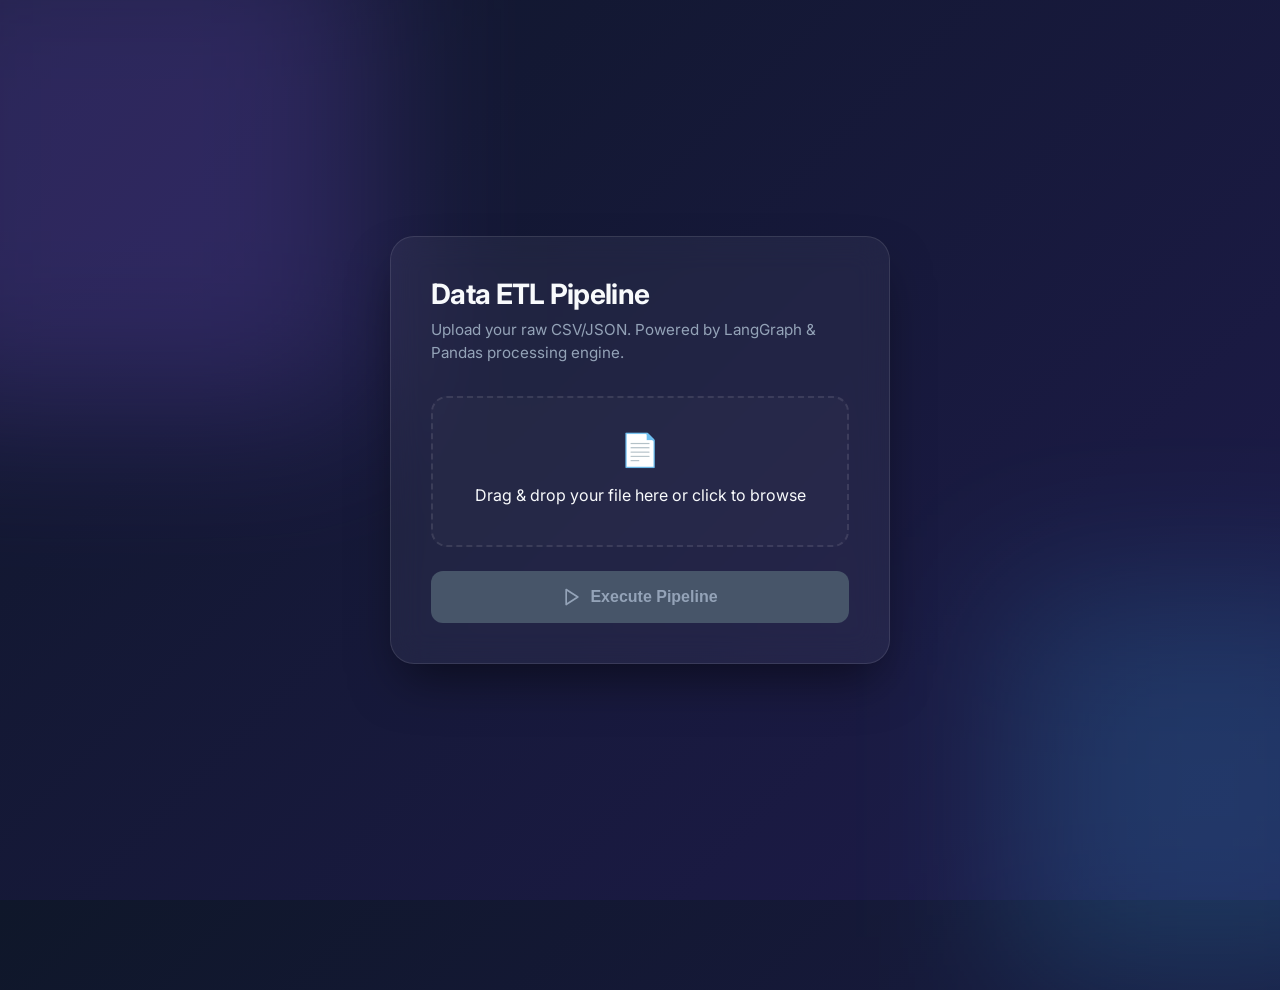
<file: DAY_3/LAB_2/index.html>
<!DOCTYPE html>
<html lang="en">
<head>
    <meta charset="UTF-8">
    <meta name="viewport" content="width=device-width, initial-scale=1.0">
    <title>Pipeline Flow | ETL</title>
    <style>
        @import url('https://fonts.googleapis.com/css2?family=Inter:wght@400;500;600;700&display=swap');

        :root {
            --bg-gradient: linear-gradient(135deg, #0f172a 0%, #1e1b4b 100%);
            --glass-bg: rgba(255, 255, 255, 0.05);
            --glass-border: rgba(255, 255, 255, 0.1);
            --primary: #8b5cf6;
            --primary-hover: #7c3aed;
            --success: #10b981;
            --error: #ef4444;
            --text-main: #f8fafc;
            --text-muted: #94a3b8;
        }

        body {
            margin: 0;
            padding: 0;
            font-family: 'Inter', sans-serif;
            background: var(--bg-gradient);
            color: var(--text-main);
            min-height: 100vh;
            display: flex;
            align-items: center;
            justify-content: center;
            overflow: hidden;
        }

        /* Animated background elements */
        .blob {
            position: absolute;
            filter: blur(80px);
            z-index: 0;
            opacity: 0.6;
            animation: float 10s infinite alternate ease-in-out;
        }
        .blob-1 {
            top: -10%; left: -10%;
            width: 500px; height: 500px;
            background: rgba(139, 92, 246, 0.4);
        }
        .blob-2 {
            bottom: -10%; right: -10%;
            width: 400px; height: 400px;
            background: rgba(56, 189, 248, 0.3);
            animation-delay: -5s;
        }

        @keyframes float {
            0% { transform: translateY(0) scale(1); }
            100% { transform: translateY(20px) scale(1.05); }
        }

        .container {
            position: relative;
            z-index: 1;
            width: 100%;
            max-width: 500px;
            padding: 2rem;
        }

        .glass-card {
            background: var(--glass-bg);
            backdrop-filter: blur(16px);
            -webkit-backdrop-filter: blur(16px);
            border: 1px solid var(--glass-border);
            border-radius: 24px;
            padding: 2.5rem;
            box-shadow: 0 25px 50px -12px rgba(0, 0, 0, 0.5);
            transition: transform 0.3s ease, box-shadow 0.3s ease;
        }

        .glass-card:hover {
            transform: translateY(-5px);
            box-shadow: 0 30px 60px -12px rgba(0, 0, 0, 0.6);
        }

        h1 {
            margin: 0 0 0.5rem 0;
            font-size: 1.75rem;
            font-weight: 700;
            letter-spacing: -0.025em;
        }

        p.subtitle {
            margin: 0 0 2rem 0;
            color: var(--text-muted);
            font-size: 0.95rem;
            line-height: 1.5;
        }

        .upload-area {
            border: 2px dashed var(--glass-border);
            border-radius: 16px;
            padding: 2rem;
            text-align: center;
            transition: all 0.2s ease;
            cursor: pointer;
            position: relative;
            overflow: hidden;
            background: rgba(255,255,255,0.02);
            margin-bottom: 1.5rem;
        }

        .upload-area:hover, .upload-area.dragover {
            border-color: var(--primary);
            background: rgba(139, 92, 246, 0.05);
        }

        .upload-icon {
            font-size: 2rem;
            margin-bottom: 1rem;
            display: inline-block;
        }

        #fileInput {
            position: absolute;
            top: 0; left: 0; width: 100%; height: 100%;
            opacity: 0;
            cursor: pointer;
        }

        .file-name {
            display: block;
            margin-top: 0.5rem;
            font-weight: 500;
            color: var(--primary);
            font-size: 0.9rem;
        }

        .btn {
            width: 100%;
            padding: 1rem;
            border: none;
            border-radius: 12px;
            background: var(--primary);
            color: white;
            font-size: 1rem;
            font-weight: 600;
            cursor: pointer;
            transition: all 0.2s ease;
            display: flex;
            align-items: center;
            justify-content: center;
            gap: 0.5rem;
        }

        .btn:hover:not(:disabled) {
            background: var(--primary-hover);
            transform: scale(1.02);
        }

        .btn:disabled {
            background: #475569;
            color: #94a3b8;
            cursor: not-allowed;
            transform: none;
        }

        .status-container {
            margin-top: 2rem;
            padding: 1.5rem;
            border-radius: 16px;
            background: rgba(0,0,0,0.2);
            display: none;
            border: 1px solid var(--glass-border);
            animation: fadeIn 0.4s ease;
        }

        @keyframes fadeIn {
            from { opacity: 0; transform: translateY(10px); }
            to { opacity: 1; transform: translateY(0); }
        }

        .status-header {
            display: flex;
            align-items: center;
            gap: 0.75rem;
            margin-bottom: 1rem;
            font-weight: 600;
        }

        .status-indicator {
            width: 12px;
            height: 12px;
            border-radius: 50%;
            background: #eab308;
            box-shadow: 0 0 10px #eab308;
        }

        .status-indicator.pulse {
            animation: pulse 1.5s infinite;
        }

        @keyframes pulse {
            0% { box-shadow: 0 0 0 0 rgba(234, 179, 8, 0.4); }
            70% { box-shadow: 0 0 0 10px rgba(234, 179, 8, 0); }
            100% { box-shadow: 0 0 0 0 rgba(234, 179, 8, 0); }
        }

        .status-indicator.success { background: var(--success); box-shadow: 0 0 10px var(--success); }
        .status-indicator.error { background: var(--error); box-shadow: 0 0 10px var(--error); }

        .progress-track {
            height: 6px;
            background: rgba(255,255,255,0.1);
            border-radius: 3px;
            overflow: hidden;
            margin-bottom: 1rem;
        }

        .progress-bar {
            height: 100%;
            width: 0%;
            background: var(--primary);
            border-radius: 3px;
            transition: width 0.4s ease;
        }

        .progress-bar.striped {
            background-image: linear-gradient(45deg,rgba(255,255,255,.15) 25%,transparent 25%,transparent 50%,rgba(255,255,255,.15) 50%,rgba(255,255,255,.15) 75%,transparent 75%,transparent);
            background-size: 1rem 1rem;
            animation: strip 1s linear infinite;
        }

        @keyframes strip {
            from { background-position: 1rem 0; }
            to { background-position: 0 0; }
        }

        .log-box {
            font-family: monospace;
            font-size: 0.8rem;
            color: var(--text-muted);
            white-space: pre-wrap;
            word-break: break-all;
        }

    </style>
</head>
<body>

    <div class="blob blob-1"></div>
    <div class="blob blob-2"></div>

    <div class="container">
        <div class="glass-card">
            <h1>Data ETL Pipeline</h1>
            <p class="subtitle">Upload your raw CSV/JSON. Powered by LangGraph & Pandas processing engine.</p>

            <div class="upload-area" id="dropArea">
                <span class="upload-icon">📄</span>
                <div>Drag & drop your file here or click to browse</div>
                <div class="file-name" id="fileNameDisplay"></div>
                <input type="file" id="fileInput" accept=".csv,.json" />
            </div>

            <button class="btn" id="triggerBtn" disabled>
                <svg width="20" height="20" viewBox="0 0 24 24" fill="none" stroke="currentColor" stroke-width="2" stroke-linecap="round" stroke-linejoin="round"><polygon points="5 3 19 12 5 21 5 3"></polygon></svg>
                Execute Pipeline
            </button>

            <div class="status-container" id="statusBox">
                <div class="status-header">
                    <div class="status-indicator pulse" id="statusDot"></div>
                    <span id="statusText">Initializing Handshake...</span>
                </div>
                <div class="progress-track" id="progressTrack">
                    <div class="progress-bar striped" id="progressBar" style="width: 10%;"></div>
                </div>
                <div class="log-box" id="logBox">Awaiting server acknowledgement...</div>
            </div>
        </div>
    </div>

    <script>
        const fileInput = document.getElementById('fileInput');
        const triggerBtn = document.getElementById('triggerBtn');
        const fileNameDisplay = document.getElementById('fileNameDisplay');
        const dropArea = document.getElementById('dropArea');

        // UI Events for File Selection
        fileInput.addEventListener('change', (e) => {
            if (e.target.files.length > 0) {
                fileNameDisplay.textContent = e.target.files[0].name;
                triggerBtn.disabled = false;
            } else {
                fileNameDisplay.textContent = '';
                triggerBtn.disabled = true;
            }
        });

        // Drag & Drop visual feedback
        ['dragenter', 'dragover', 'dragleave', 'drop'].forEach(eventName => {
            dropArea.addEventListener(eventName, preventDefaults, false);
        });

        function preventDefaults(e) {
            e.preventDefault();
            e.stopPropagation();
        }

        ['dragenter', 'dragover'].forEach(eventName => {
            dropArea.addEventListener(eventName, () => dropArea.classList.add('dragover'), false);
        });

        ['dragleave', 'drop'].forEach(eventName => {
            dropArea.addEventListener(eventName, () => dropArea.classList.remove('dragover'), false);
        });

        dropArea.addEventListener('drop', (e) => {
            const dt = e.dataTransfer;
            const files = dt.files;
            if (files.length) {
                fileInput.files = files; // Assign files to input
                fileInput.dispatchEvent(new Event('change')); // Trigger change event
            }
        });

        // Pipeline Logic
        triggerBtn.addEventListener('click', async () => {
            const file = fileInput.files[0];
            if (!file) return;

            const formData = new FormData();
            formData.append('file', file);

            // UI Reset
            triggerBtn.disabled = true;
            fileInput.disabled = true;
            document.getElementById('statusBox').style.display = 'block';
            updateUI('initializing', 'Uploading file to server...', 20);

            try {
                // Change endpoint to relative /api/v1/upload because we're serving from same host
                const req = await fetch(`/api/v1/upload`, { method: 'POST', body: formData });
                const data = await req.json();
                
                if(!req.ok) throw new Error(data.detail || 'Server rejected file upload');
                
                pollStatus(data.job_id);
            } catch (err) {
                updateUI('error', 'Upload Error', 0, err.message);
                allowRetry();
            }
        });

        function pollStatus(jobId) {
            updateUI('processing', 'File uploaded. LangGraph processing...', 40);

            const checkCycle = setInterval(async () => {
                try {
                    const req = await fetch(`/api/v1/status/${jobId}`);
                    const metrics = await req.json();
                    
                    const statusStr = metrics.status.toUpperCase();
                    
                    // Assign rough progress based on state strings
                    let pValue = 50;
                    if (statusStr === 'EXTRACTED') pValue = 60;
                    if (statusStr === 'TRANSFORMED') pValue = 80;

                    updateUI('processing', `Node Active: [${statusStr}]`, pValue);

                    if (metrics.status === 'completed') {
                        clearInterval(checkCycle);
                        
                        // Final results fetch
                        const resReq = await fetch(`/api/v1/results/${jobId}`);
                        const resData = await resReq.json();

                        updateUI('success', 'Pipeline ETL Complete 🎉', 100, `Data loaded cleanly into: ${resData.db_table}`);
                        allowRetry();
                        
                    } else if (metrics.status === 'failed') {
                        clearInterval(checkCycle);
                        updateUI('error', `Execution Failed at Node [${statusStr}]`, 100, metrics.errors || "Unknown Graph Error");
                        allowRetry();
                    }
                } catch (err) {
                    clearInterval(checkCycle);
                    updateUI('error', 'Tracing metrics connection dropped.', 0, err.message);
                    allowRetry();
                }
            }, 1000); // Polling every second
        }

        function updateUI(state, text, progressPct, logData = '') {
            const dot = document.getElementById('statusDot');
            const pBar = document.getElementById('progressBar');
            const sText = document.getElementById('statusText');
            const logBox = document.getElementById('logBox');

            sText.textContent = text;
            pBar.style.width = `${progressPct}%`;
            
            if(logData) {
                logBox.textContent = logData;
                logBox.style.display = 'block';
            } else {
                logBox.style.display = 'none';
            }

            dot.className = 'status-indicator';
            pBar.className = 'progress-bar';

            if (state === 'initializing' || state === 'processing') {
                dot.classList.add('pulse');
                pBar.classList.add('striped');
                dot.classList.add('processing');
                pBar.style.background = 'var(--primary)';
            } else if (state === 'success') {
                dot.classList.add('success');
                pBar.style.background = 'var(--success)';
            } else if (state === 'error') {
                dot.classList.add('error');
                pBar.style.background = 'var(--error)';
            }
        }

        function allowRetry() {
            setTimeout(() => {
                fileInput.disabled = false;
                triggerBtn.disabled = false;
                triggerBtn.innerHTML = '<svg width="20" height="20" viewBox="0 0 24 24" fill="none" stroke="currentColor" stroke-width="2" stroke-linecap="round" stroke-linejoin="round"><path d="M2.5 2v6h6M21.5 22v-6h-6M22 11.5A10 10 0 0 0 3.2 7.2M2 12.5a10 10 0 0 0 18.8 4.2"/></svg> Run Another';
            }, 1000);
        }
    </script>
</body>
</html>
</file>
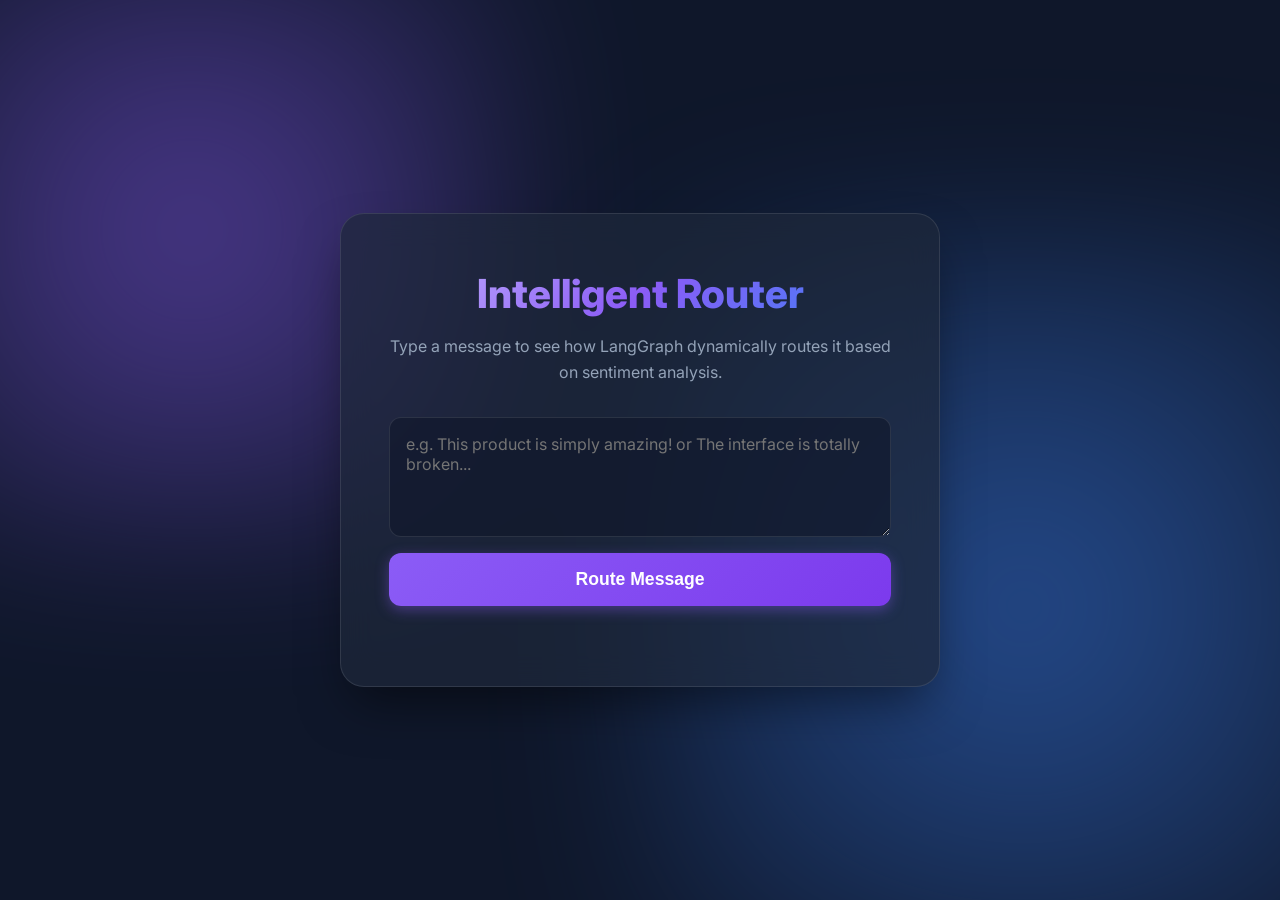
<file: DAY_3/LAB_1/static/index.html>
<!DOCTYPE html>
<html lang="en">
<head>
    <meta charset="UTF-8">
    <meta name="viewport" content="width=device-width, initial-scale=1.0">
    <title>Intelligent Workflow Router</title>
    <link href="https://fonts.googleapis.com/css2?family=Inter:wght@400;600;800&display=swap" rel="stylesheet">
    <link rel="stylesheet" href="styles.css">
</head>
<body>
    <div class="background-blobs">
        <div class="blob shape1"></div>
        <div class="blob shape2"></div>
    </div>
    
    <div class="container">
        <h1>Intelligent Router</h1>
        <p class="subtitle">Type a message to see how LangGraph dynamically routes it based on sentiment analysis.</p>
        
        <div class="input-section">
            <textarea id="queryInput" placeholder="e.g. This product is simply amazing! or The interface is totally broken..."></textarea>
            <button id="submitBtn" onclick="submitQuery()">Route Message</button>
        </div>
        
        <div id="loading" class="hidden">
            <div class="spinner"></div>
            <p>Analyzing sentiment and routing...</p>
        </div>
        
        <div id="result" class="hidden result-card">
            <div class="result-header">
                <div class="badge" id="sentimentBadge">NEUTRAL</div>
                <h3>Branch Taken: <span id="routeTaken">neutral_branch</span></h3>
            </div>
            <div class="result-body">
                <p><strong>Response:</strong> <span id="responseText"></span></p>
            </div>
        </div>
    </div>
    <script src="script.js"></script>
</body>
</html>
</file>
<file: DAY_3/LAB_1/static/styles.css>
:root {
    --bg-color: #0f172a;
    --text-color: #f8fafc;
    --card-bg: rgba(30, 41, 59, 0.7);
    --border-color: rgba(255, 255, 255, 0.1);
    --primary: #8b5cf6;
    --primary-hover: #7c3aed;
    --positive: #10b981;
    --negative: #ef4444;
    --neutral: #64748b;
    --shadow: 0 25px 50px -12px rgba(0, 0, 0, 0.5);
}

* {
    box-sizing: border-box;
    margin: 0;
    padding: 0;
}

body {
    font-family: 'Inter', sans-serif;
    background-color: var(--bg-color);
    color: var(--text-color);
    line-height: 1.6;
    min-height: 100vh;
    display: flex;
    justify-content: center;
    align-items: center;
    position: relative;
    overflow: hidden;
}

/* Background blobs for premium feel */
.background-blobs {
    position: absolute;
    top: 0;
    left: 0;
    width: 100%;
    height: 100%;
    z-index: -1;
    overflow: hidden;
}

.blob {
    position: absolute;
    filter: blur(80px);
    opacity: 0.5;
    animation: float 10s infinite ease-in-out alternate;
}

.shape1 {
    top: -10%;
    left: -10%;
    width: 50vw;
    height: 50vw;
    background: radial-gradient(circle, #8b5cf6, rgba(139, 92, 246, 0));
}

.shape2 {
    bottom: -10%;
    right: -10%;
    width: 60vw;
    height: 60vw;
    background: radial-gradient(circle, #3b82f6, rgba(59, 130, 246, 0));
    animation-delay: -5s;
}

@keyframes float {
    0% { transform: translate(0, 0) scale(1); }
    100% { transform: translate(5%, 5%) scale(1.1); }
}

.container {
    width: 100%;
    max-width: 600px;
    padding: 3rem;
    background: var(--card-bg);
    backdrop-filter: blur(16px);
    -webkit-backdrop-filter: blur(16px);
    border: 1px solid var(--border-color);
    border-radius: 24px;
    box-shadow: var(--shadow);
    z-index: 10;
}

h1 {
    font-size: 2.5rem;
    font-weight: 800;
    margin-bottom: 0.5rem;
    background: linear-gradient(135deg, #c4b5fd, #8b5cf6, #3b82f6);
    -webkit-background-clip: text;
    -webkit-text-fill-color: transparent;
    text-align: center;
}

.subtitle {
    text-align: center;
    color: #94a3b8;
    margin-bottom: 2rem;
    font-size: 1rem;
}

.input-section {
    display: flex;
    flex-direction: column;
    gap: 1rem;
    margin-bottom: 2rem;
}

textarea {
    width: 100%;
    min-height: 120px;
    background: rgba(15, 23, 42, 0.6);
    border: 1px solid var(--border-color);
    border-radius: 12px;
    padding: 1rem;
    color: var(--text-color);
    font-family: 'Inter', sans-serif;
    font-size: 1rem;
    resize: vertical;
    transition: all 0.3s ease;
}

textarea:focus {
    outline: none;
    border-color: var(--primary);
    box-shadow: 0 0 0 3px rgba(139, 92, 246, 0.3);
}

button {
    background: linear-gradient(135deg, var(--primary), var(--primary-hover));
    color: white;
    border: none;
    border-radius: 12px;
    padding: 1rem;
    font-size: 1.1rem;
    font-weight: 600;
    cursor: pointer;
    transition: transform 0.2s, box-shadow 0.2s;
    box-shadow: 0 4px 14px rgba(139, 92, 246, 0.4);
}

button:hover {
    transform: translateY(-2px);
    box-shadow: 0 6px 20px rgba(139, 92, 246, 0.6);
}

button:active {
    transform: translateY(0);
}

button:disabled {
    opacity: 0.7;
    cursor: not-allowed;
    transform: none;
}

/* loading */
#loading {
    display: flex;
    flex-direction: column;
    align-items: center;
    gap: 1rem;
    margin-bottom: 2rem;
}

.spinner {
    width: 40px;
    height: 40px;
    border: 4px solid rgba(255, 255, 255, 0.1);
    border-left-color: var(--primary);
    border-radius: 50%;
    animation: spin 1s linear infinite;
}

@keyframes spin {
    to { transform: rotate(360deg); }
}

.hidden {
    display: none !important;
}

/* Result Card */
.result-card {
    background: rgba(15, 23, 42, 0.8);
    border: 1px solid var(--border-color);
    border-radius: 16px;
    padding: 1.5rem;
    animation: slideUp 0.4s ease-out;
}

@keyframes slideUp {
    from { opacity: 0; transform: translateY(20px); }
    to { opacity: 1; transform: translateY(0); }
}

.result-header {
    display: flex;
    justify-content: space-between;
    align-items: center;
    margin-bottom: 1rem;
    padding-bottom: 1rem;
    border-bottom: 1px solid var(--border-color);
}

.badge {
    padding: 0.25rem 0.75rem;
    border-radius: 9999px;
    font-size: 0.875rem;
    font-weight: 800;
    letter-spacing: 0.05em;
    text-transform: uppercase;
}

.badge.positive { background: rgba(16, 185, 129, 0.2); color: var(--positive); border: 1px solid rgba(16, 185, 129, 0.5); }
.badge.negative { background: rgba(239, 68, 68, 0.2); color: var(--negative); border: 1px solid rgba(239, 68, 68, 0.5); }
.badge.neutral { background: rgba(100, 116, 139, 0.2); color: var(--neutral); border: 1px solid rgba(100, 116, 139, 0.5); }

.result-header h3 {
    font-size: 1.1rem;
    color: #e2e8f0;
}

#routeTaken {
    color: var(--primary);
    font-family: monospace;
    background: rgba(139, 92, 246, 0.15);
    padding: 0.2rem 0.4rem;
    border-radius: 4px;
}

.result-body p {
    font-size: 1.1rem;
    line-height: 1.6;
}

.result-body strong {
    color: #94a3b8;
}
</file>
